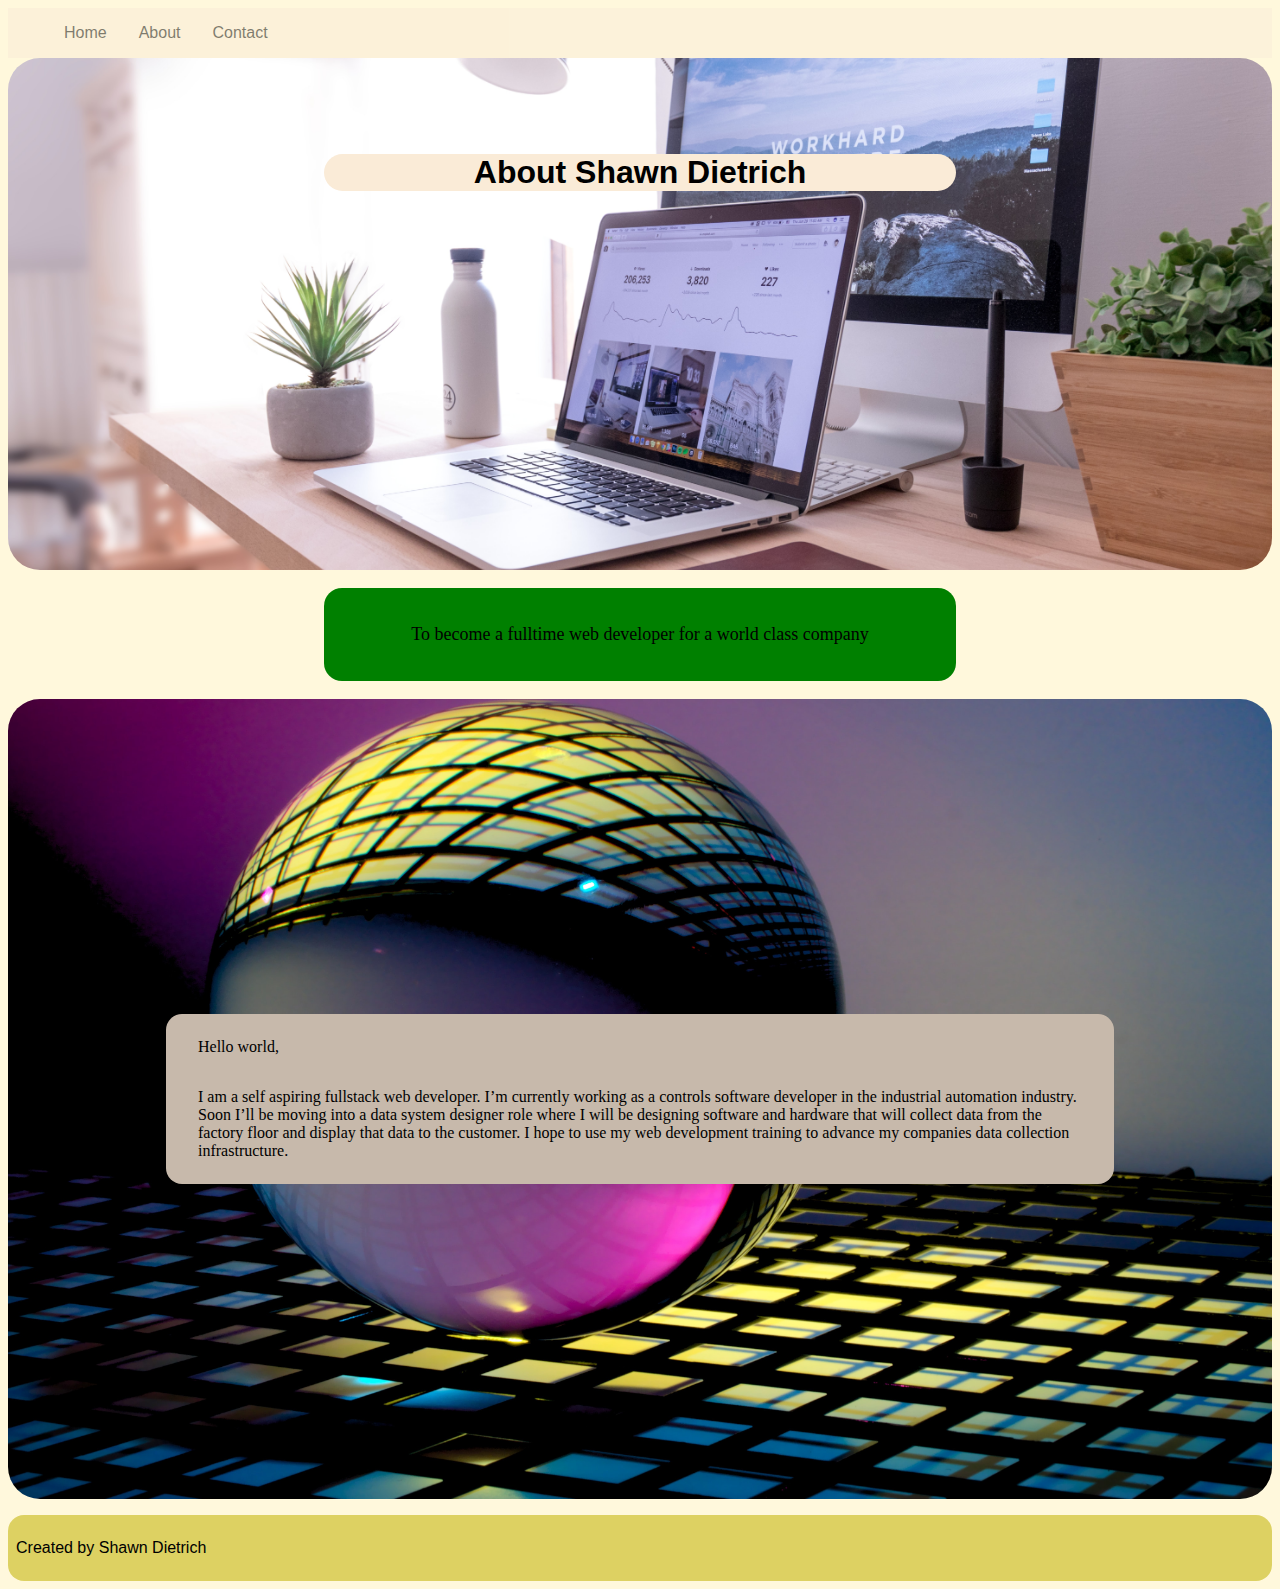
<file: index.html>
<!DOCTYPE html>
<html>

<head>
    <link rel="stylesheet" href="style.css">
    <title>Shawn Dietrich's Info</title>
</head>

<body>
    <header>
        <nav>
            <ul class="navigation">
                <li><a href="#">Home</a></li>
                <li><a href="#about">About</a></li>
                <li><a href="contact.html">Contact</a></li>

            </ul>
        </nav>
    </header>

    <!--About Section-->
    <div id="about">
        <div class="title">
            <h1>About Shawn Dietrich</h1>
        </div>

        <div class="mission">
            <p>To become a fulltime web developer for a world class company</p>
        </div>
    </div>

    <div class="AboutBack">
        <div class="aboutsec">
            <p>Hello world,</p>
            <p>I am a self aspiring fullstack web developer. I’m currently working as a controls software developer in
                the industrial automation industry.
                Soon I’ll be moving into a data system designer role where I will be designing software and hardware
                that will collect data from the factory
                floor and display that data to the customer. I hope to use my web development training to advance my
                companies data collection infrastructure.
            </p>
        </div>
    </div>

    <footer>

        <p>Created by Shawn Dietrich</p>

    </footer>




</body>
<script src="./index.js"></script>

</html>
</file>
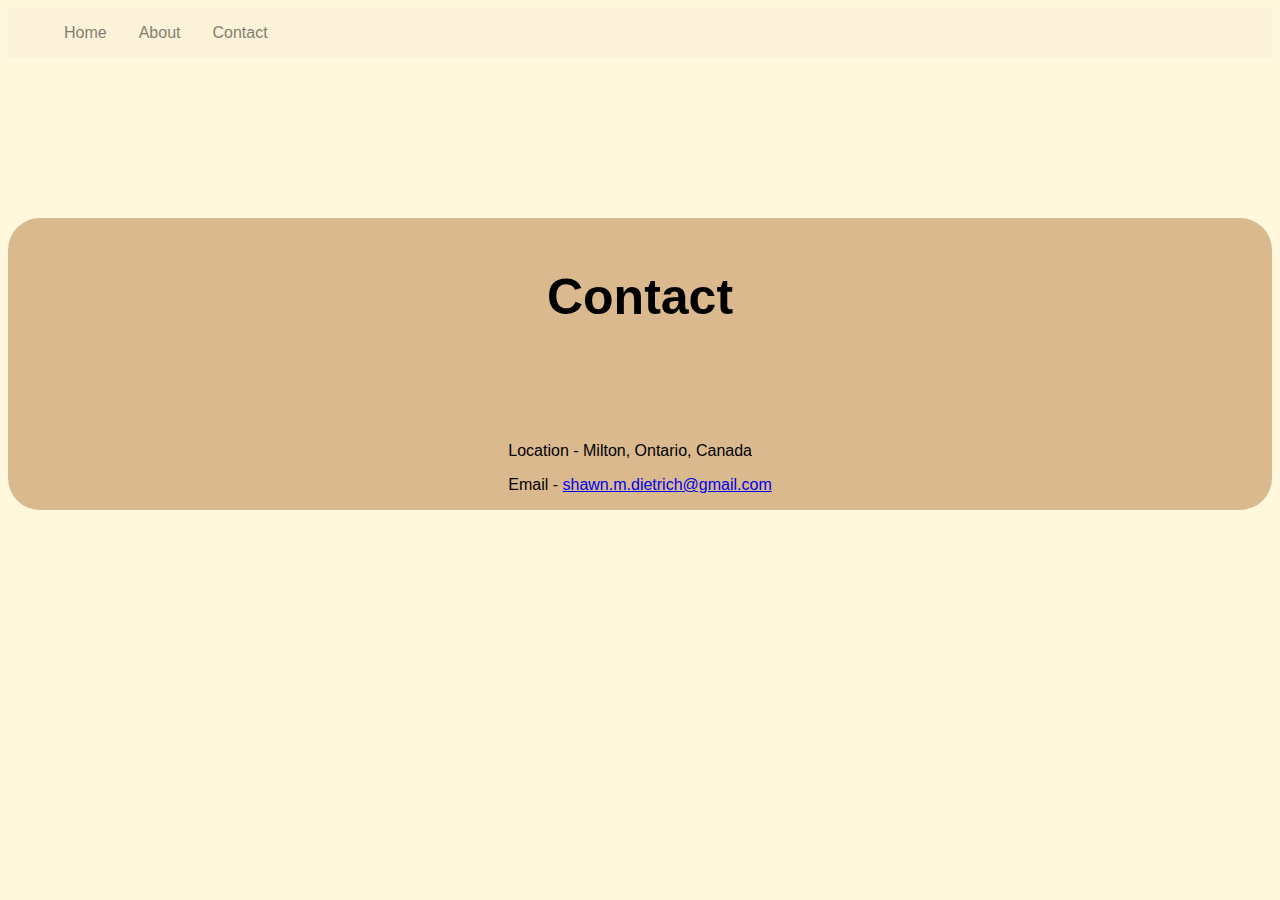
<file: contact.html>
<!DOCTYPE html>

<html>

<body>

    <head>
        <link rel="stylesheet" href="style.css">
        <title>Contact Shawn</title>
    </head>

    <header>
        <nav>
            <ul class="navigation">
                <li><a href="index.html">Home</a></li>
                <li><a href="index.html">About</a></li>
                <li><a href="contact.html">Contact</a></li>
            </ul>
        </nav>
    </header>

    <!--Contact Information Section-->
    <div id="Contact">
        <h2>Contact</h2>
        <div class="contactsec">
            <p>Location - Milton, Ontario, Canada</p>
            <p>Email - <a href="mailto:shawn.m.dietrich@gmail.com">shawn.m.dietrich@gmail.com</a></p>
        </div>
    </div>

</body>

</html>
</file>
<file: style.css>
html{
    font-size: 16px;
    font-family: Verdana, Geneva, Tahoma, sans-serif;
    background-color: cornsilk;
}

header{
    background-color: antiquewhite;
    opacity: 0.5    ;
}

header .navigation{
    list-style: none;
    display: inline-flex;
}

header .navigation li a {
    text-decoration: none;
    color: black;
    padding: 0% 1em;
}

#about{
    
    margin-bottom: 1em;
}
#about .title{
    padding-top: 6rem;
    padding-bottom: 30%;
    background-image: url("Images/aboutbackground.jpg");
    background-size: cover;
    background-repeat: no-repeat;
    background-position: center;
    border-radius: 2em;
}

#about h1 {
    background-color: antiquewhite;
    text-align: center;
    max-width: 50%;
    margin: 0px auto;
    border-radius: 1em;
    font-family:'Lucida Sans', 'Lucida Sans Regular', 'Lucida Grande', 'Lucida Sans Unicode', Geneva, Verdana, sans-serif;
}

#about .mission{
    background-color: bisque;
    padding: 1em 0;
    border-radius: 1em;
    text-align: center;
    min-width: 10%;
    max-width: 50%;
    margin: 1em auto;
    font-family:Cambria, Cochin, Georgia, Times, 'Times New Roman', serif;
    font-size: 18px;
}

.AboutBack{
    background-image: url("Images/michael-dziedzic-qDG7XKJLKbs-unsplash.jpg");
    background-repeat: no-repeat;
    background-position: center;
    background-size: cover;
    height: 50em;
    display: flex;
    align-items: center;
    border-radius: 2em;
}

.aboutsec{
    background-color: rgb(199, 185, 171);
    font-family: cursive;
    border-radius: 1em;
    width: 75%;
    margin: 0 auto;
    
    
}

.aboutsec p{
    padding: 0.5em 2em;
}


#Contact{
    
    background-color: rgb(218, 185, 143);
    display: flex;
    flex-direction: column;
    align-items: center;
    border-radius: 2em;
    margin-top: 10em;
}

#Contact h2{
    font-weight: bold;
    margin: 0 1em;
    padding: 1em 0 2em 0;
    font-family:'Franklin Gothic Medium', 'Arial Narrow', Arial, sans-serif;
    font-size: 50px;
}

#Contact .contactsec{
    font-family: 'Franklin Gothic Medium', 'Arial Narrow', Arial, sans-serif;;
    font-weight: 16px;

}

footer {
    background-color: rgb(221, 209, 98);
    padding: 0.5em;
    border-radius: 1em;
    margin-top: 1em;
}
</file>
